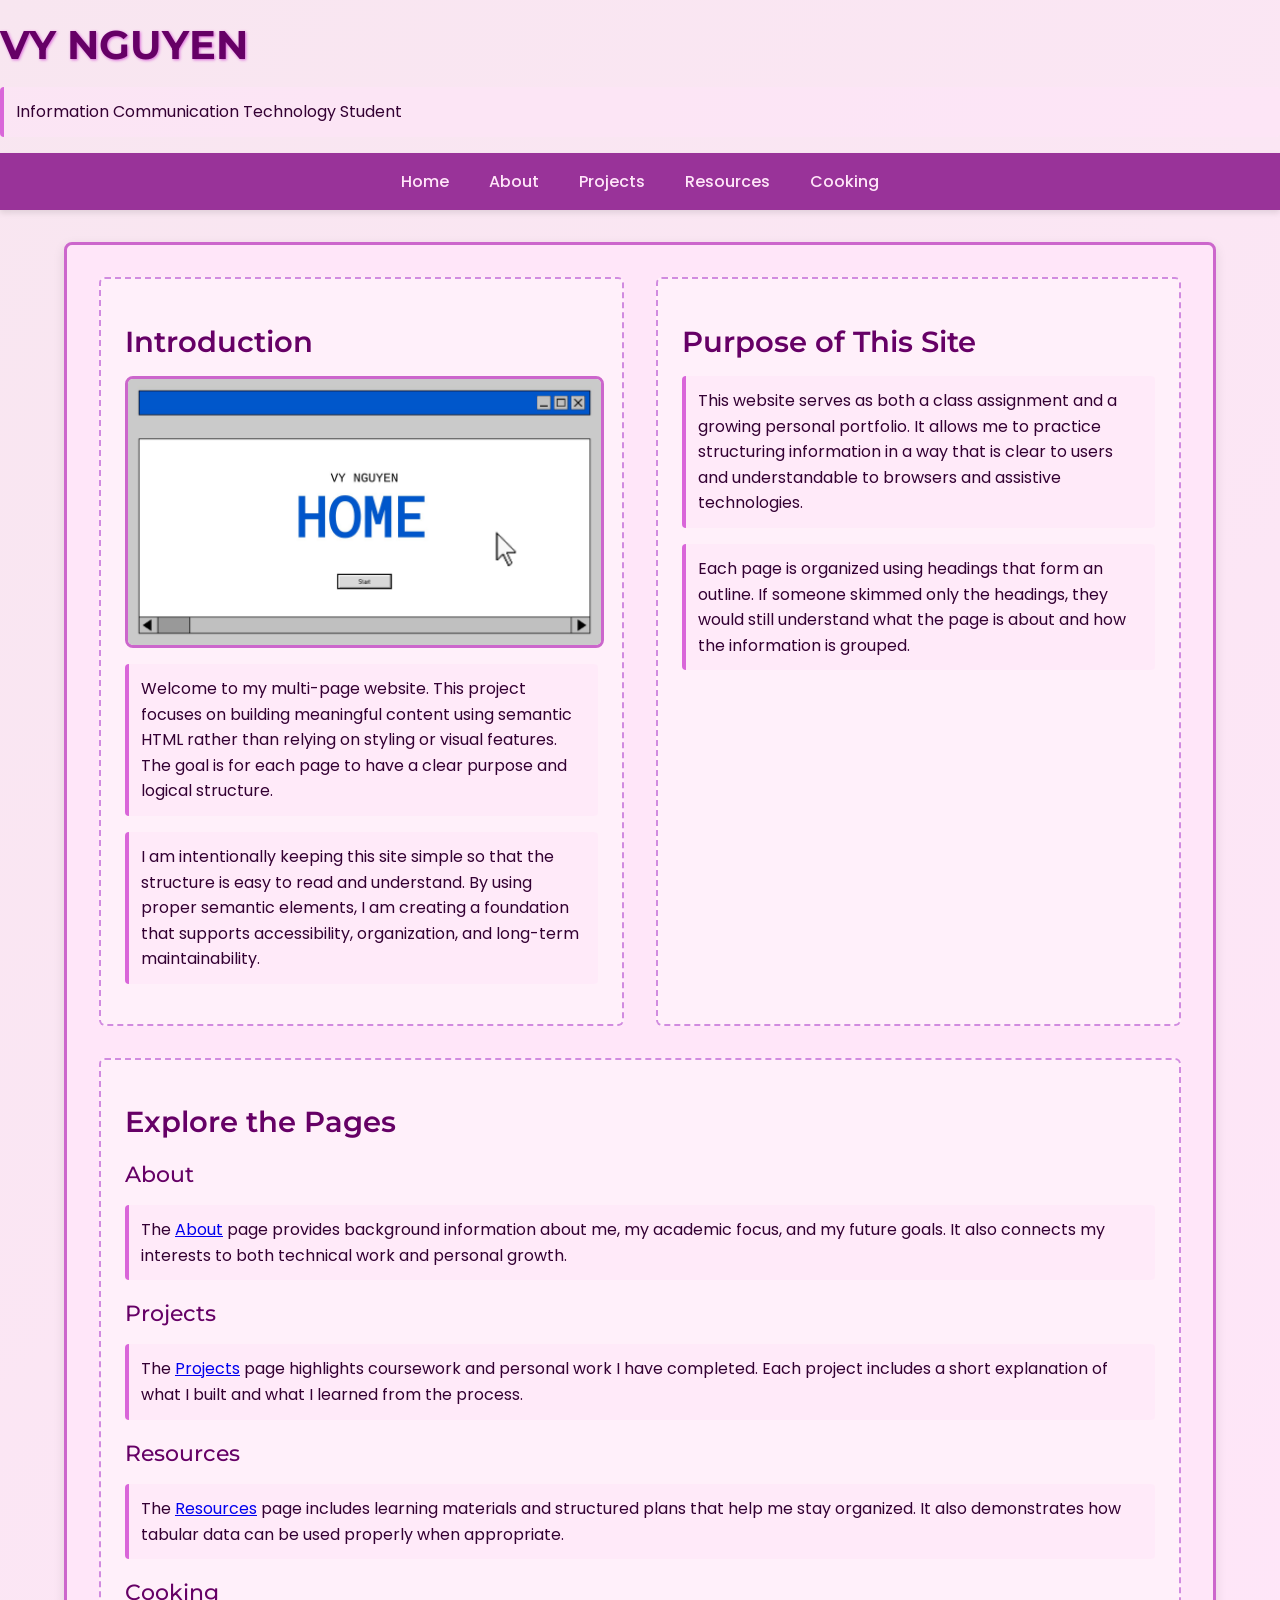
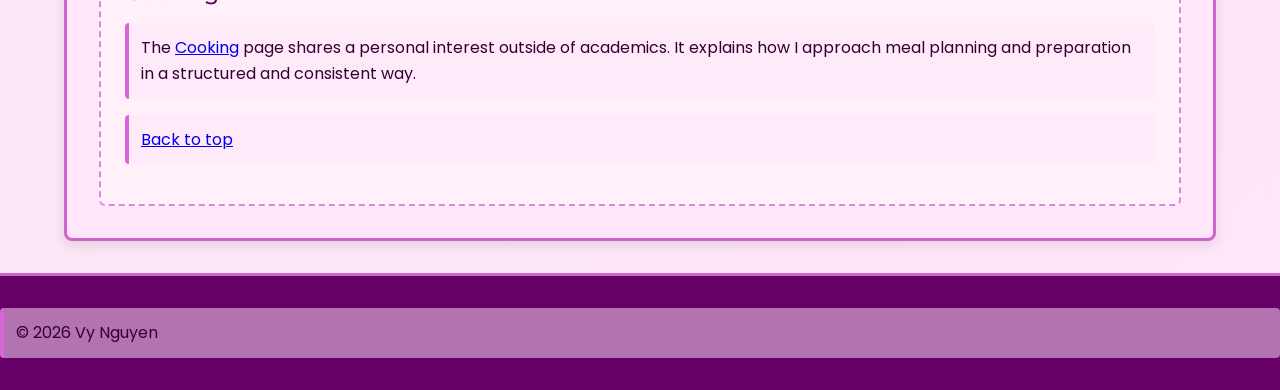
<file: index.html>
<!DOCTYPE html>
<html lang="en">
<head>
  <meta charset="utf-8">
  <meta name="viewport" content="width=device-width, initial-scale=1">
  <meta name="description" content="Welcome to Vy Nguyen’s portfolio website. Learn about my background, projects, and academic interests in Information Communication Technology.">
  <title>Vy Nguyen | Home</title>

  <link href="https://fonts.googleapis.com/css2?family=Montserrat:wght@500;600;700&family=Poppins:wght@400;500;600&display=swap" rel="stylesheet">
  <link rel="stylesheet" href="css/style.css">

 
  <script type="application/ld+json">
  {
    "@context": "https://schema.org",
    "@type": "WebPage",
    "name": "Vy Nguyen | Home",
    "description": "Portfolio homepage introducing Vy Nguyen, an Information Communication Technology student, including site purpose and navigation to projects and resources.",
    "url": "https://vytn2003-droid.github.io/web_dev_2026/index.html",
    "author": {
      "@type": "Person",
      "name": "Vy Nguyen"
    }
  }
  </script>
</head>

<body>

  <header id="top">
    <h1>Vy Nguyen</h1>
    <p>Information Communication Technology Student</p>

    <nav>
      <ul>
        <li><a href="index.html" class="current">Home</a></li>
        <li><a href="about.html">About</a></li>
        <li><a href="projects.html">Projects</a></li>
        <li><a href="resources.html">Resources</a></li>
        <li><a href="cooking.html">Cooking</a></li>
      </ul>
    </nav>
  </header>

  <main>

    <section id="introduction">
      <h2>Introduction</h2>
      <img src="media/vynguyen.jpg" alt="Photo of Vy Nguyen" width="350">
      <p>
        Welcome to my multi-page website. This project focuses on building meaningful content using semantic HTML rather than relying on styling or visual features. The goal is for each page to have a clear purpose and logical structure.
      </p>
      <p>
        I am intentionally keeping this site simple so that the structure is easy to read and understand. By using proper semantic elements, I am creating a foundation that supports accessibility, organization, and long-term maintainability.
      </p>
    </section>

    <section id="site-purpose">
      <h2>Purpose of This Site</h2>
      <p>
        This website serves as both a class assignment and a growing personal portfolio. It allows me to practice structuring information in a way that is clear to users and understandable to browsers and assistive technologies.
      </p>
      <p>
        Each page is organized using headings that form an outline. If someone skimmed only the headings, they would still understand what the page is about and how the information is grouped.
      </p>
    </section>

    <section id="explore">
      <h2>Explore the Pages</h2>

      <article id="about-preview">
        <h3>About</h3>
        <p>
          The <a href="about.html">About</a> page provides background information about me, my academic focus, and my future goals. It also connects my interests to both technical work and personal growth.
        </p>
      </article>

      <article id="projects-preview">
        <h3>Projects</h3>
        <p>
          The <a href="projects.html">Projects</a> page highlights coursework and personal work I have completed. Each project includes a short explanation of what I built and what I learned from the process.
        </p>
      </article>

      <article id="resources-preview">
        <h3>Resources</h3>
        <p>
          The <a href="resources.html">Resources</a> page includes learning materials and structured plans that help me stay organized. It also demonstrates how tabular data can be used properly when appropriate.
        </p>
      </article>

      <article id="cooking-preview">
        <h3>Cooking</h3>
        <p>
          The <a href="cooking.html">Cooking</a> page shares a personal interest outside of academics. It explains how I approach meal planning and preparation in a structured and consistent way.
        </p>
      </article>

      <p><a href="#top">Back to top</a></p>
    </section>

  </main>

  <footer>
    <p>&copy; 2026 Vy Nguyen</p>
  </footer>

</body>
</html>
</file>
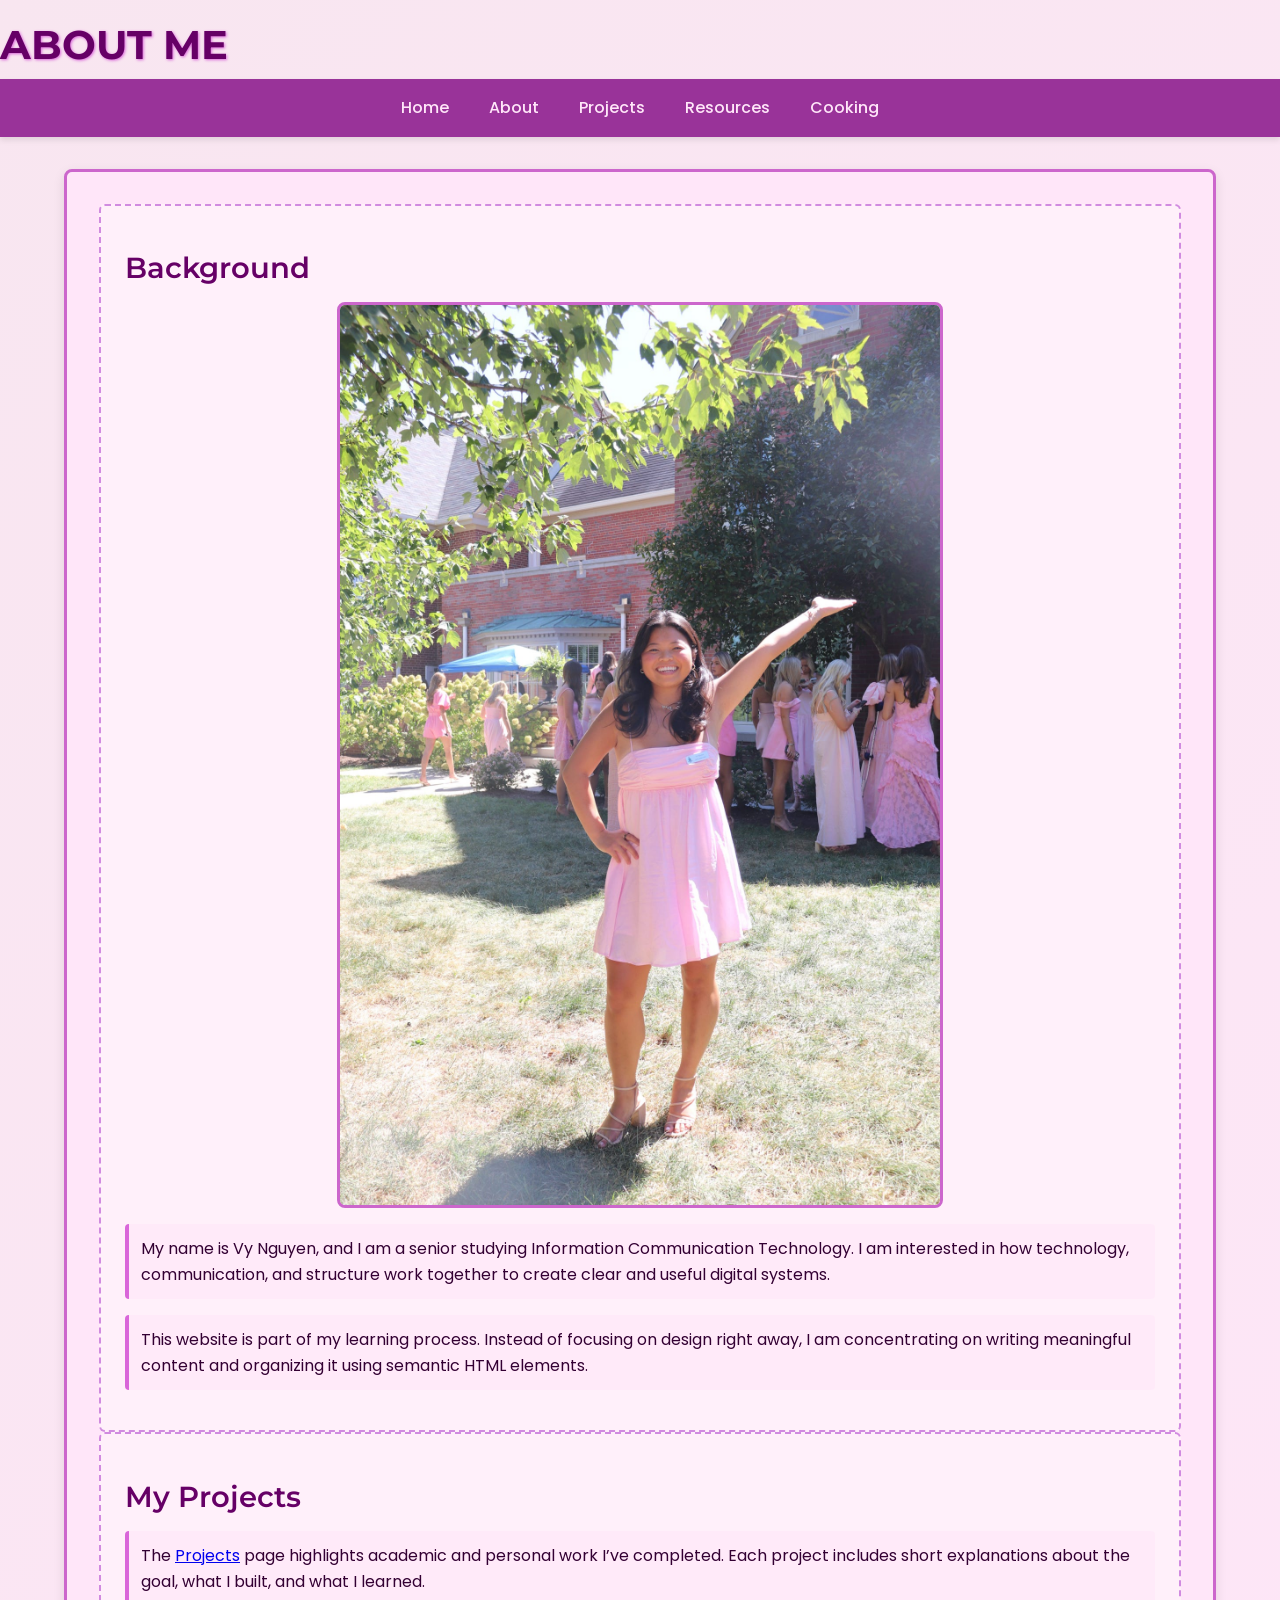
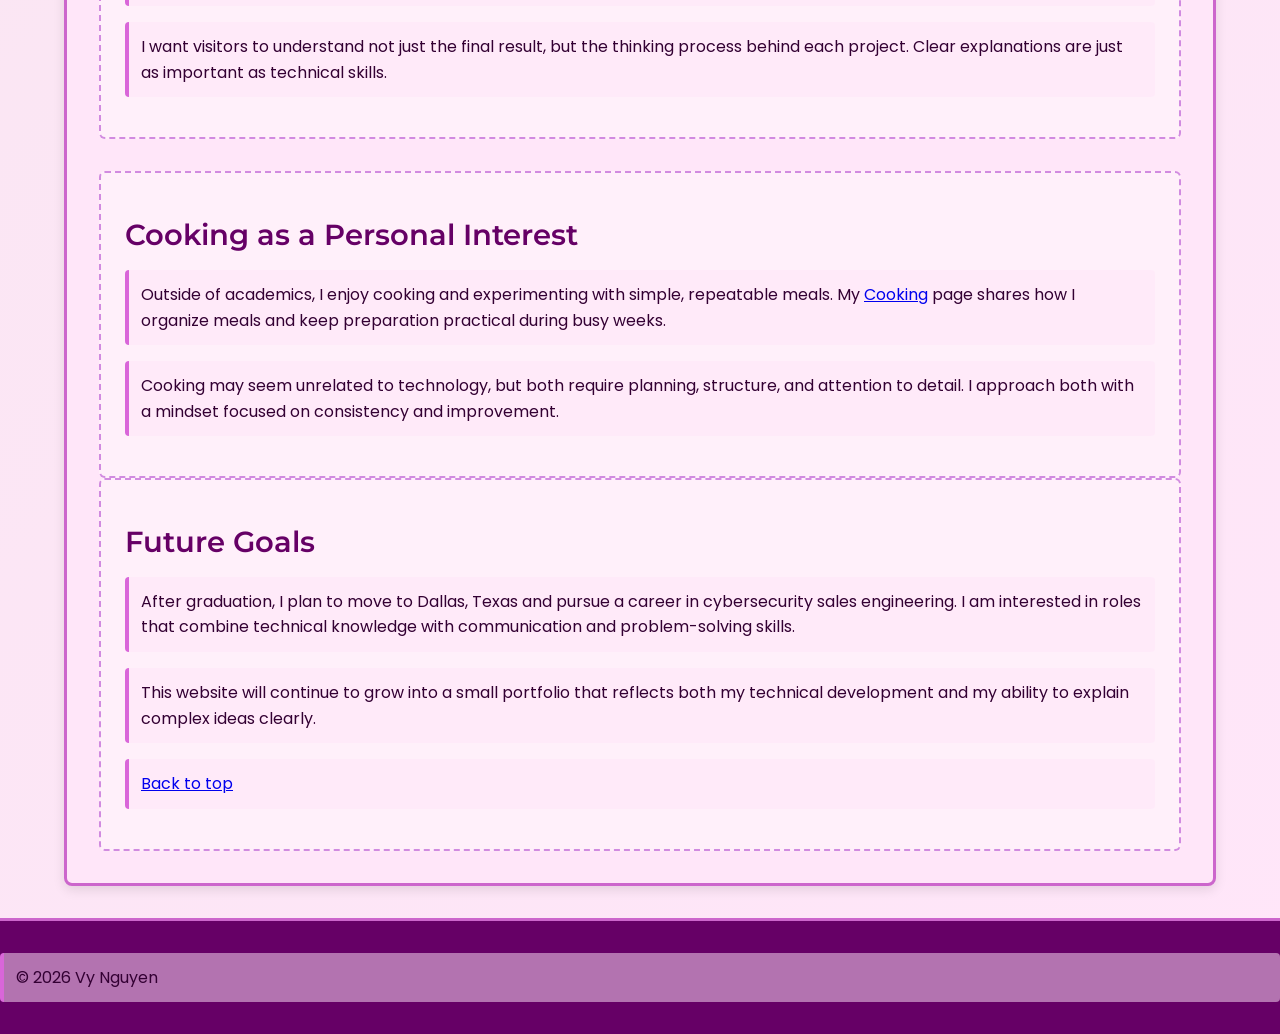
<file: about.html>
<!DOCTYPE html>
<html lang="en">
<head>
  <meta charset="utf-8">
  <meta name="viewport" content="width=device-width, initial-scale=1">

  <title>Vy Nguyen | About</title>

  <meta name="description" content="Learn more about Vy Nguyen — background, projects, and goals in Information Communication Technology.">

  <link href="https://fonts.googleapis.com/css2?family=Montserrat:wght@500;600;700&family=Poppins:wght@400;500;600&display=swap" rel="stylesheet">
  <link rel="stylesheet" href="css/style.css">

 
  <script type="application/ld+json">
  {
    "@context": "https://schema.org",
    "@type": "Person",
    "name": "Vy Nguyen",
    "url": "https://argren.net/about.html",
    "description": "Senior studying Information Communication Technology with an interest in digital systems, communication, and structure.",
    "knowsAbout": [
      "Information Communication Technology",
      "Web Development",
      "Cybersecurity",
      "Digital Systems",
      "Technical Communication"
    ],
    "hasOccupation": {
      "@type": "Occupation",
      "name": "Student"
    },
    "mainEntityOfPage": {
      "@type": "WebPage",
      "name": "Vy Nguyen | About",
      "url": "https://vytn2003-droid.github.io/web_dev_2026/about.html"
    }
  }
  </script>

</head>

<body>

  <header id="top">
    <h1>About Me</h1>

    <nav>
      <ul>
        <li><a href="index.html">Home</a></li>
        <li><a href="about.html" class="current">About</a></li>
        <li><a href="projects.html">Projects</a></li>
        <li><a href="resources.html">Resources</a></li>
        <li><a href="cooking.html">Cooking</a></li>
      </ul>
    </nav>
  </header>

  <main>

    <div class="main-column">

      <section id="background">
        <h2>Background</h2>

        <img src="media/profile.jpeg" alt="Vy Nguyen outside of her sorority house">

        <p>
          My name is Vy Nguyen, and I am a senior studying Information Communication Technology. 
          I am interested in how technology, communication, and structure work together to create 
          clear and useful digital systems.
        </p>

        <p>
          This website is part of my learning process. Instead of focusing on design right away, 
          I am concentrating on writing meaningful content and organizing it using semantic HTML elements.
        </p>
      </section>

      <section id="projects-section">
        <h2>My Projects</h2>

        <p>
          The <a href="projects.html">Projects</a> page highlights academic and personal work I’ve completed. 
          Each project includes short explanations about the goal, what I built, and what I learned.
        </p>

        <p>
          I want visitors to understand not just the final result, but the thinking process behind each project. 
          Clear explanations are just as important as technical skills.
        </p>
      </section>

    </div>

    <aside class="sidebar-column">

      <section id="cooking-section">
        <h2>Cooking as a Personal Interest</h2>

        <p>
          Outside of academics, I enjoy cooking and experimenting with simple, repeatable meals. 
          My <a href="cooking.html">Cooking</a> page shares how I organize meals and keep preparation practical during busy weeks.
        </p>

        <p>
          Cooking may seem unrelated to technology, but both require planning, structure, and attention to detail. 
          I approach both with a mindset focused on consistency and improvement.
        </p>
      </section>

      <section id="future">
        <h2>Future Goals</h2>

        <p>
          After graduation, I plan to move to Dallas, Texas and pursue a career in cybersecurity sales engineering. 
          I am interested in roles that combine technical knowledge with communication and problem-solving skills.
        </p>

        <p>
          This website will continue to grow into a small portfolio that reflects both my technical development 
          and my ability to explain complex ideas clearly.
        </p>

        <p><a href="#top">Back to top</a></p>
      </section>

    </aside>

  </main>

  <footer>
    <p>&copy; 2026 Vy Nguyen</p>
  </footer>

</body>
</html>
</file>
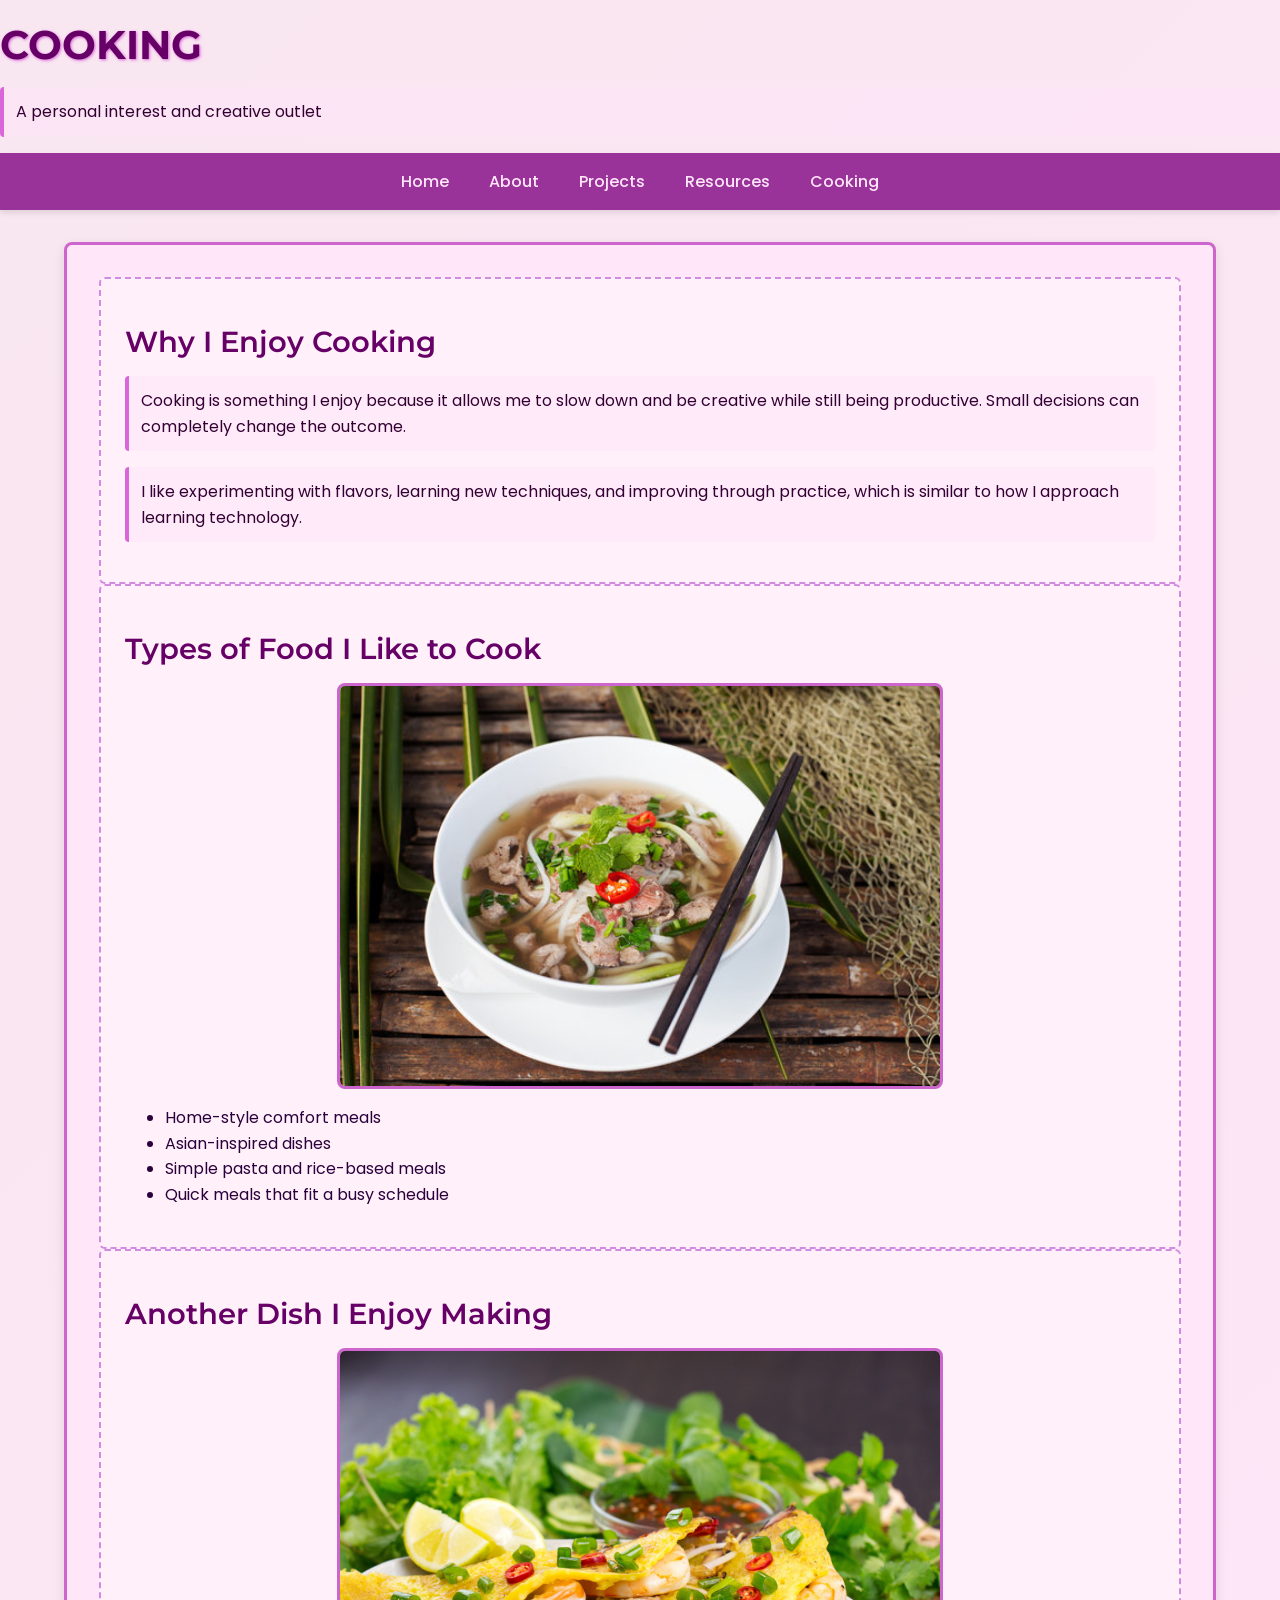
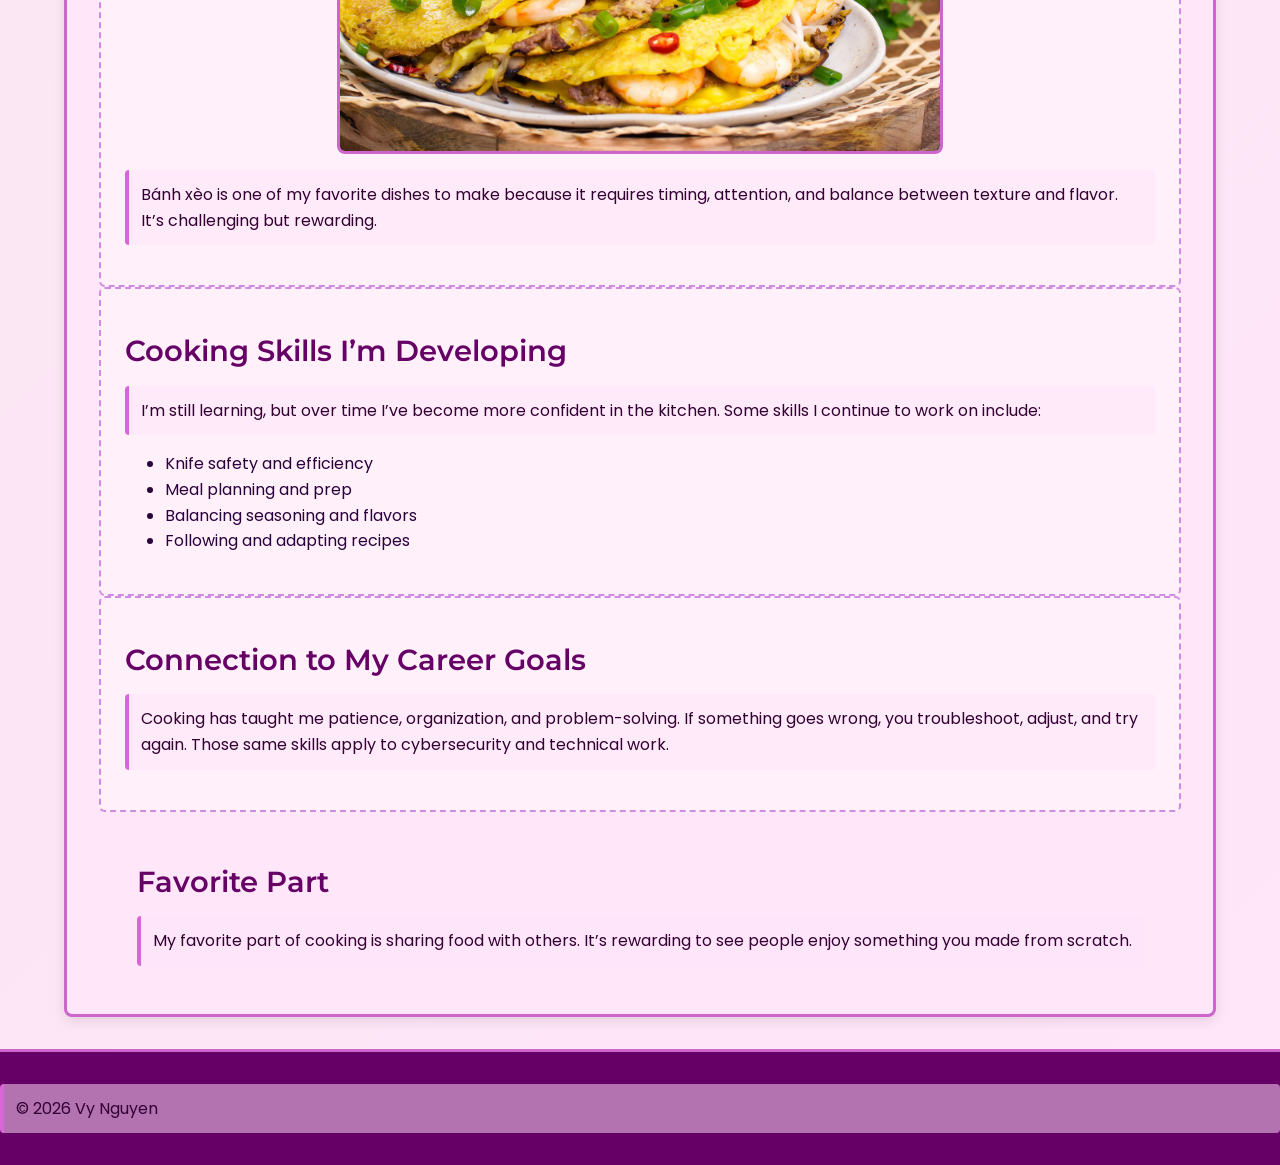
<file: cooking.html>
<!DOCTYPE html>
<html lang="en">
<head>
  <meta charset="utf-8">
  <meta name="viewport" content="width=device-width, initial-scale=1">
  <title>Vy Nguyen | Cooking</title>
  <link href="https://fonts.googleapis.com/css2?family=Montserrat:wght@500;600;700&family=Poppins:wght@400;500;600&display=swap" rel="stylesheet">
  <link rel="stylesheet" href="css/style.css">
</head>
<body>

 
  <header>
    <h1>Cooking</h1>
    <p>A personal interest and creative outlet</p>

    
    <nav>
      <ul>
        <li><a href="index.html" class="current">Home</a></li>
        <li><a href="about.html">About</a></li>
        <li><a href="projects.html">Projects</a></li>
        <li><a href="resources.html">Resources</a></li>
        <li><a href="cooking.html">Cooking</a></li>
      </ul>
    </nav>
  </header>

  
  <main>
    <article class="main-column">
      <section>
        <h2>Why I Enjoy Cooking</h2>
        <p>Cooking is something I enjoy because it allows me to slow down and be creative while still being productive. Small decisions can completely change the outcome.</p>
        <p>I like experimenting with flavors, learning new techniques, and improving through practice, which is similar to how I approach learning technology.</p>
      </section>

      <section>
        <h2>Types of Food I Like to Cook</h2>
        <picture>
          <source srcset="media/pho-800.jpeg" media="(min-width: 600px)">
          <source srcset="media/pho-350.jpeg" media="(max-width: 599px)">
          <img src="media/pho-350.jpeg" alt="A bowl of pho that represents my interest in cooking Vietnamese dishes at home.">
        </picture>
        <ul>
          <li>Home-style comfort meals</li>
          <li>Asian-inspired dishes</li>
          <li>Simple pasta and rice-based meals</li>
          <li>Quick meals that fit a busy schedule</li>
        </ul>
      </section>

      <section>
        <h2>Another Dish I Enjoy Making</h2>
        <picture>
          <source srcset="media/banhxeo-800.jpg" media="(min-width: 350px)">
          <source srcset="media/banhxeo-350.jpg" media="(max-width: 800px)">
          <img src="media/banhxeo-350.jpg" alt="A crispy bánh xèo that reflects my interest in cooking Vietnamese dishes with fresh ingredients.">
        </picture>
        <p>Bánh xèo is one of my favorite dishes to make because it requires timing, attention, and balance between texture and flavor. It’s challenging but rewarding.</p>
      </section>

      <section>
        <h2>Cooking Skills I’m Developing</h2>
        <p>I’m still learning, but over time I’ve become more confident in the kitchen. Some skills I continue to work on include:</p>
        <ul>
          <li>Knife safety and efficiency</li>
          <li>Meal planning and prep</li>
          <li>Balancing seasoning and flavors</li>
          <li>Following and adapting recipes</li>
        </ul>
      </section>

      <section>
        <h2>Connection to My Career Goals</h2>
        <p>Cooking has taught me patience, organization, and problem-solving. If something goes wrong, you troubleshoot, adjust, and try again. Those same skills apply to cybersecurity and technical work.</p>
      </section>
    </article>

    
    <aside class="sidebar-column">
      <h2>Favorite Part</h2>
      <p>My favorite part of cooking is sharing food with others. It’s rewarding to see people enjoy something you made from scratch.</p>
    </aside>
  </main>

  
  <footer>
    <p>&copy; 2026 Vy Nguyen</p>
  </footer>

</body>
</html>
</html>
</file>
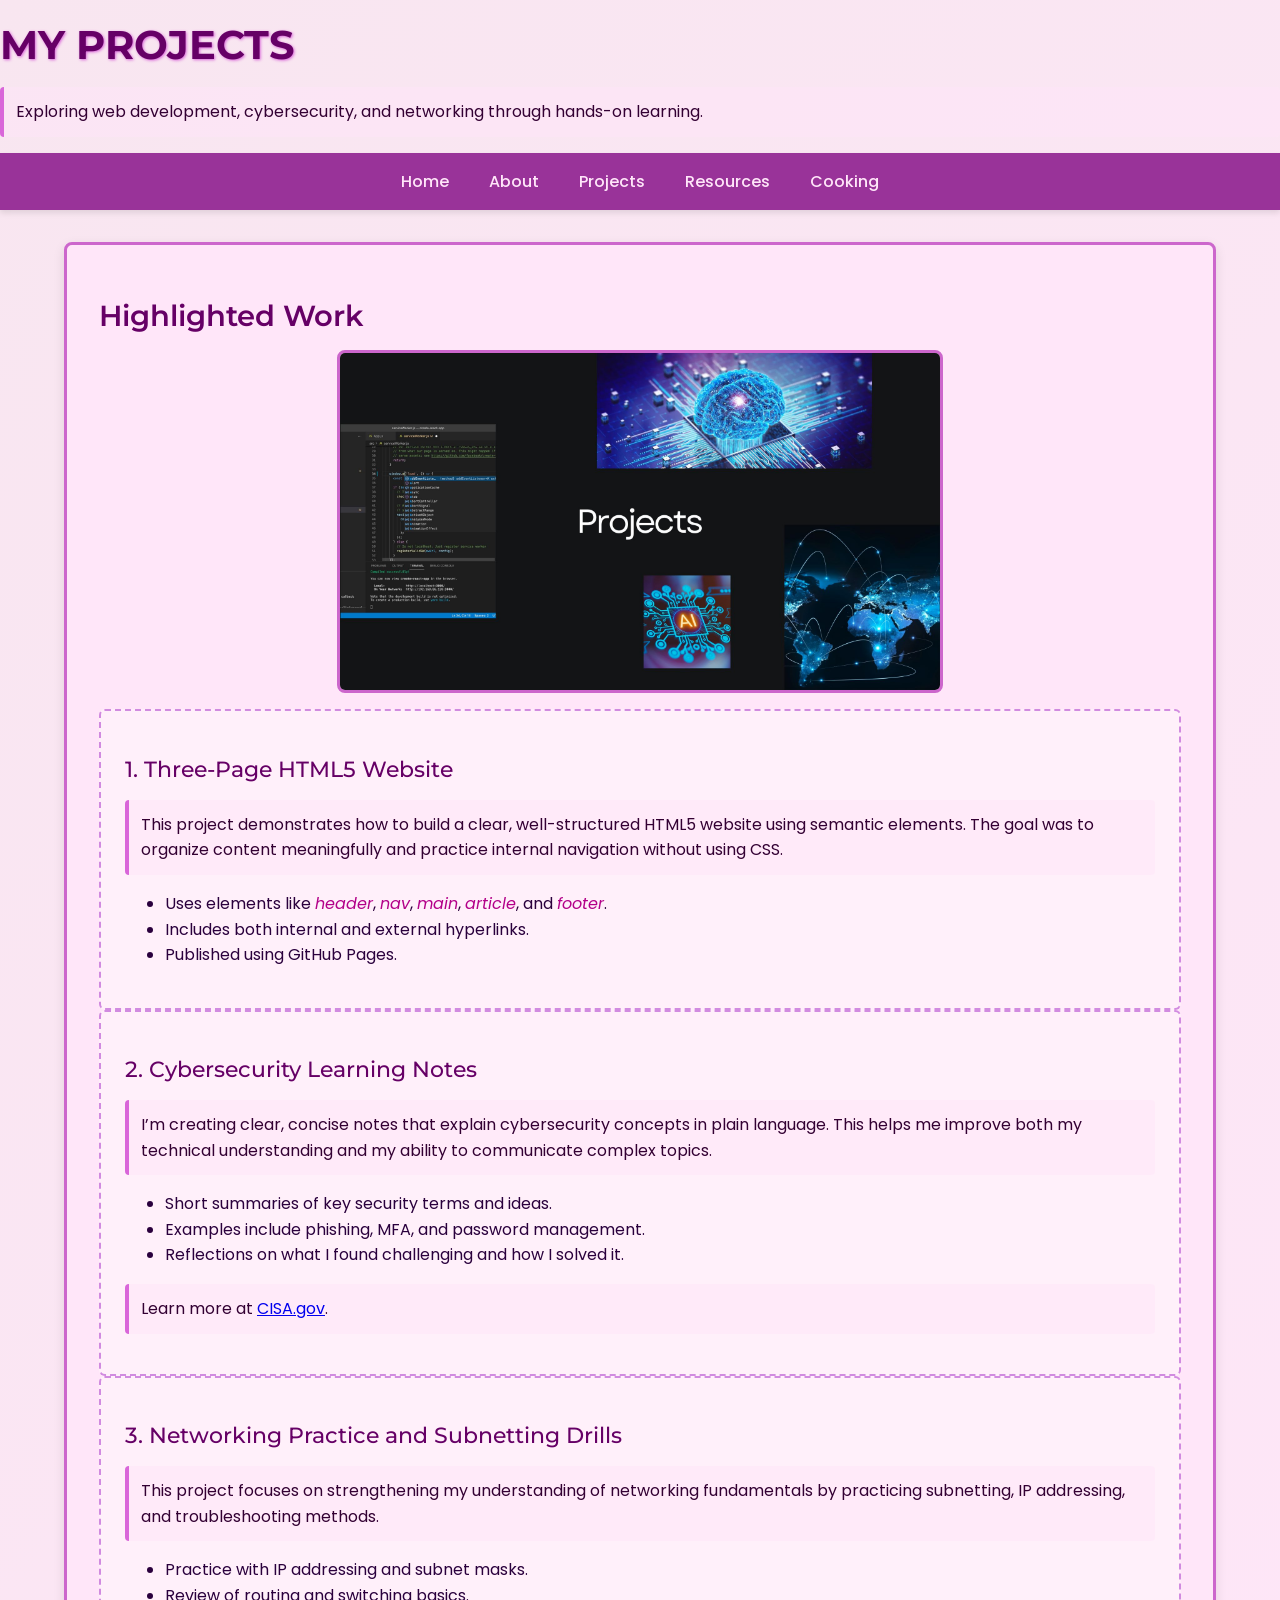
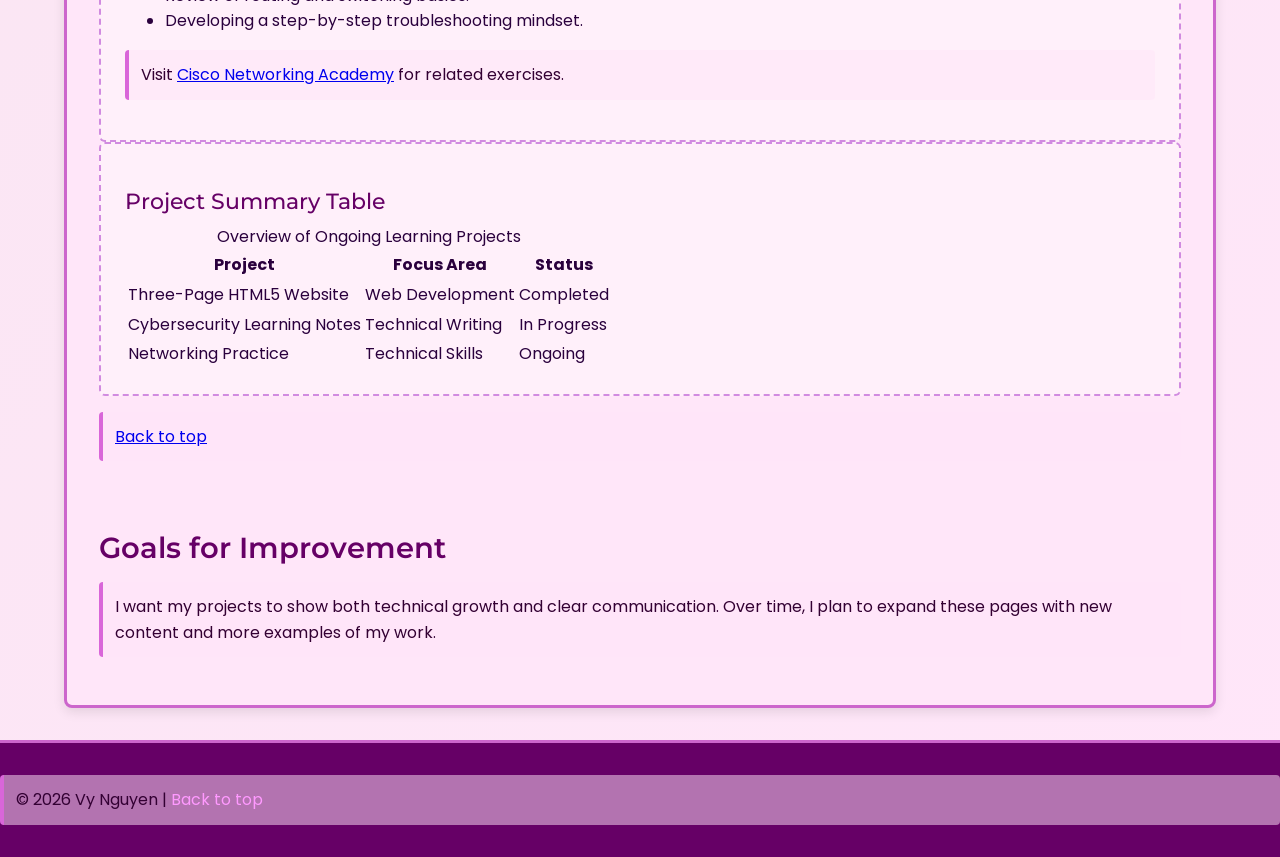
<file: projects.html>
<!DOCTYPE html>
<html lang="en">
<head>
  <meta charset="utf-8">
  <meta name="viewport" content="width=device-width, initial-scale=1.0">
  <meta name="description" content="Vy Nguyen’s academic and personal projects in web development, cybersecurity, and networking practice.">
  <title>Vy Nguyen | Projects</title>

  <link href="https://fonts.googleapis.com/css2?family=Montserrat:wght@500;600;700&family=Poppins:wght@400;500;600&display=swap" rel="stylesheet">
  <link rel="stylesheet" href="css/style.css">

 
  <script type="application/ld+json">
  {
    "@context": "https://schema.org",
    "@type": "CollectionPage",
    "name": "Vy Nguyen | Projects",
    "description": "A collection of academic and personal projects in web development, cybersecurity, and networking.",
    "url": "https://vytn2003-droid.github.io/web_dev_2026/projects.html",
    "author": {
      "@type": "Person",
      "name": "Vy Nguyen"
    },
    "hasPart": [
      {
        "@type": "CreativeWork",
        "name": "Three-Page HTML5 Website",
        "description": "A structured HTML5 website using semantic elements and internal navigation."
      },
      {
        "@type": "CreativeWork",
        "name": "Cybersecurity Learning Notes",
        "description": "Plain-language explanations of cybersecurity concepts such as phishing, MFA, and password management."
      },
      {
        "@type": "CreativeWork",
        "name": "Networking Practice and Subnetting Drills",
        "description": "Exercises focused on IP addressing, subnetting, and troubleshooting networking concepts."
      }
    ]
  }
  </script>
</head>

<body>

  <header id="top">
    <h1>My Projects</h1>
    <p>Exploring web development, cybersecurity, and networking through hands-on learning.</p>

    <nav>
      <ul>
        <li><a href="index.html">Home</a></li>
        <li><a href="about.html">About</a></li>
        <li><a href="projects.html" class="current">Projects</a></li>
        <li><a href="resources.html">Resources</a></li>
        <li><a href="cooking.html">Cooking</a></li>
      </ul>
    </nav>
  </header>

  <main>
    <article>
      <h2>Highlighted Work</h2>
      <img src="media/projects-overview.jpg" alt="Laptop and notebook on a desk representing web development projects" width="400">

      <section>
        <h3>1. Three-Page HTML5 Website</h3>
        <p>This project demonstrates how to build a clear, well-structured HTML5 website using semantic elements. The goal was to organize content meaningfully and practice internal navigation without using CSS.</p>
        <ul>
          <li>Uses elements like <em>header</em>, <em>nav</em>, <em>main</em>, <em>article</em>, and <em>footer</em>.</li>
          <li>Includes both internal and external hyperlinks.</li>
          <li>Published using GitHub Pages.</li>
        </ul>
      </section>

      <section>
        <h3>2. Cybersecurity Learning Notes</h3>
        <p>I’m creating clear, concise notes that explain cybersecurity concepts in plain language. This helps me improve both my technical understanding and my ability to communicate complex topics.</p>
        <ul>
          <li>Short summaries of key security terms and ideas.</li>
          <li>Examples include phishing, MFA, and password management.</li>
          <li>Reflections on what I found challenging and how I solved it.</li>
        </ul>
        <p>Learn more at <a href="https://www.cisa.gov" target="_blank">CISA.gov</a>.</p>
      </section>

      <section>
        <h3>3. Networking Practice and Subnetting Drills</h3>
        <p>This project focuses on strengthening my understanding of networking fundamentals by practicing subnetting, IP addressing, and troubleshooting methods.</p>
        <ul>
          <li>Practice with IP addressing and subnet masks.</li>
          <li>Review of routing and switching basics.</li>
          <li>Developing a step-by-step troubleshooting mindset.</li>
        </ul>
        <p>Visit <a href="https://www.cisco.com/" target="_blank">Cisco Networking Academy</a> for related exercises.</p>
      </section>

      <section>
        <h3>Project Summary Table</h3>
        <table>
          <caption>Overview of Ongoing Learning Projects</caption>
          <thead>
            <tr>
              <th>Project</th>
              <th>Focus Area</th>
              <th>Status</th>
            </tr>
          </thead>
          <tbody>
            <tr>
              <td>Three-Page HTML5 Website</td>
              <td>Web Development</td>
              <td>Completed</td>
            </tr>
            <tr>
              <td>Cybersecurity Learning Notes</td>
              <td>Technical Writing</td>
              <td>In Progress</td>
            </tr>
            <tr>
              <td>Networking Practice</td>
              <td>Technical Skills</td>
              <td>Ongoing</td>
            </tr>
          </tbody>
        </table>
      </section>

      <p><a href="#top">Back to top</a></p>
    </article>

    <aside>
      <h2>Goals for Improvement</h2>
      <p>I want my projects to show both technical growth and clear communication. Over time, I plan to expand these pages with new content and more examples of my work.</p>
    </aside>
  </main>

  <footer>
    <p>&copy; 2026 Vy Nguyen | <a href="#top">Back to top</a></p>
  </footer>

</body>
</html>
</file>
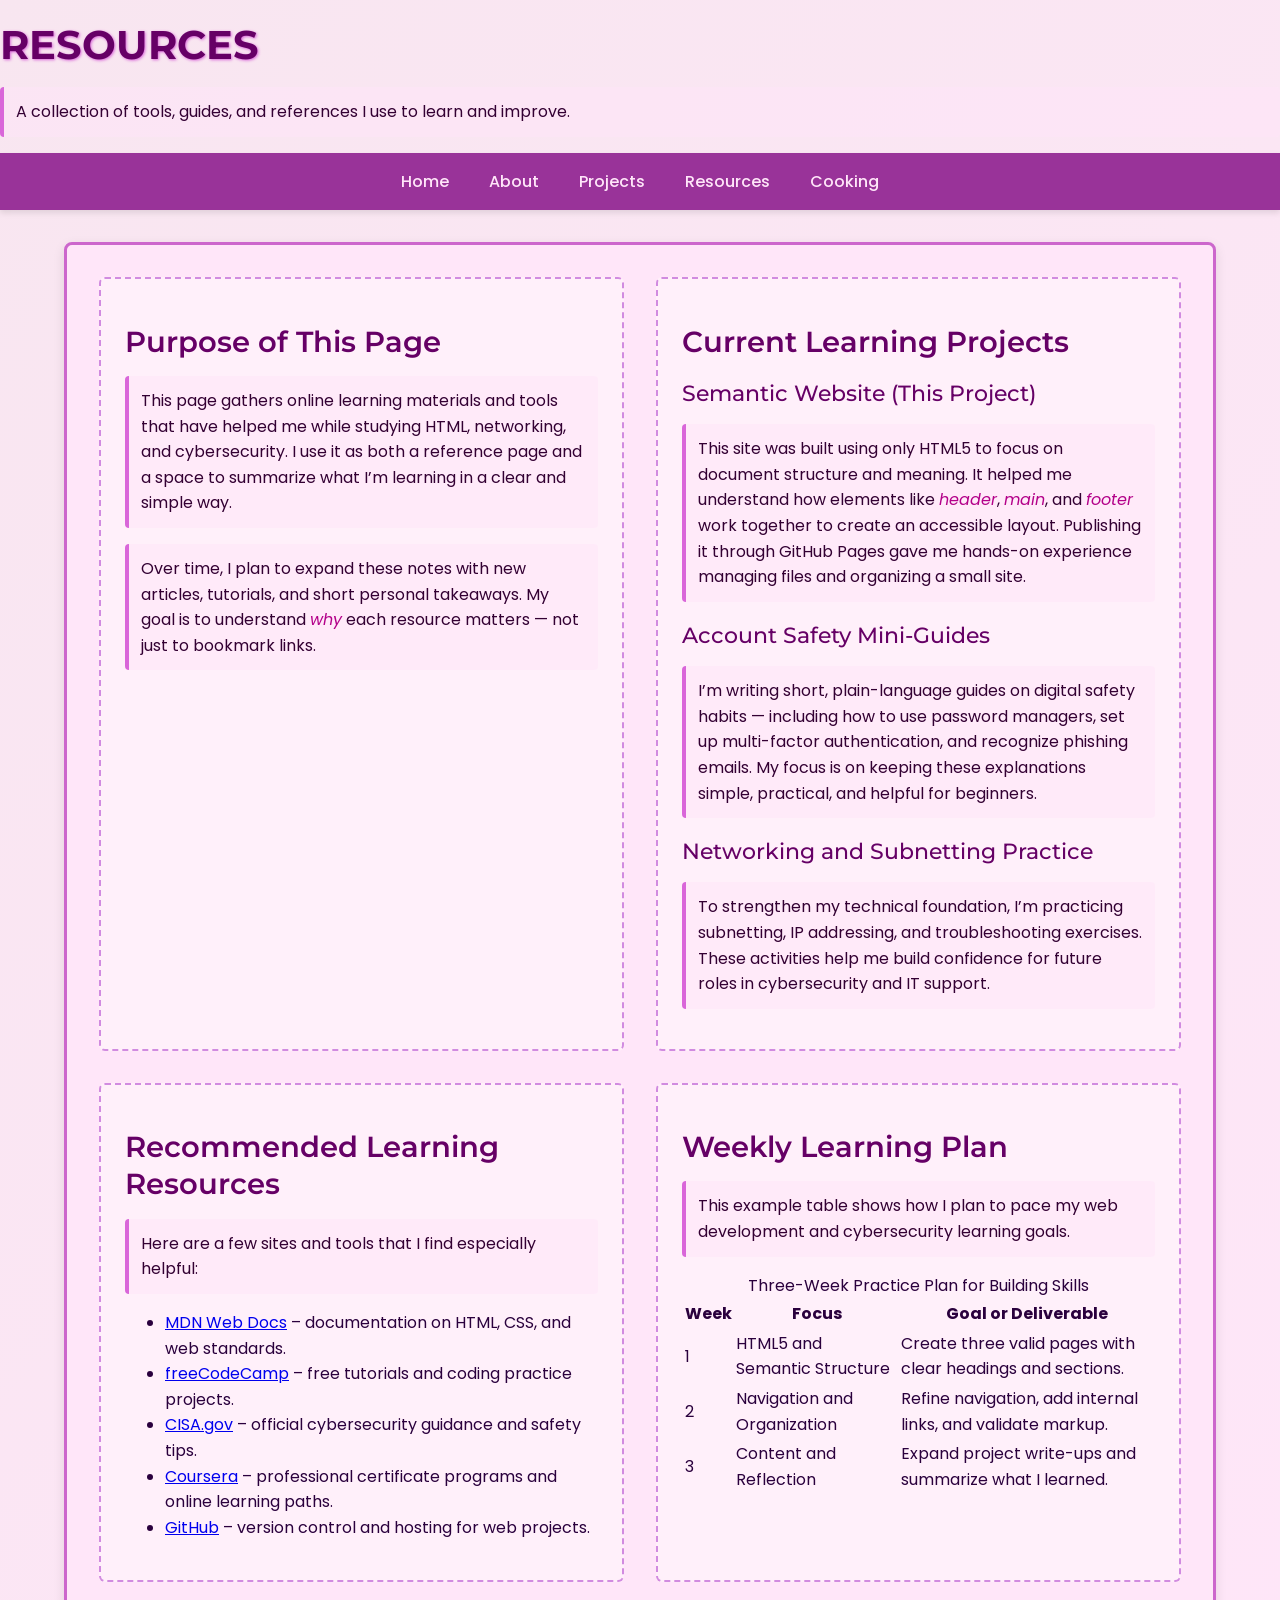
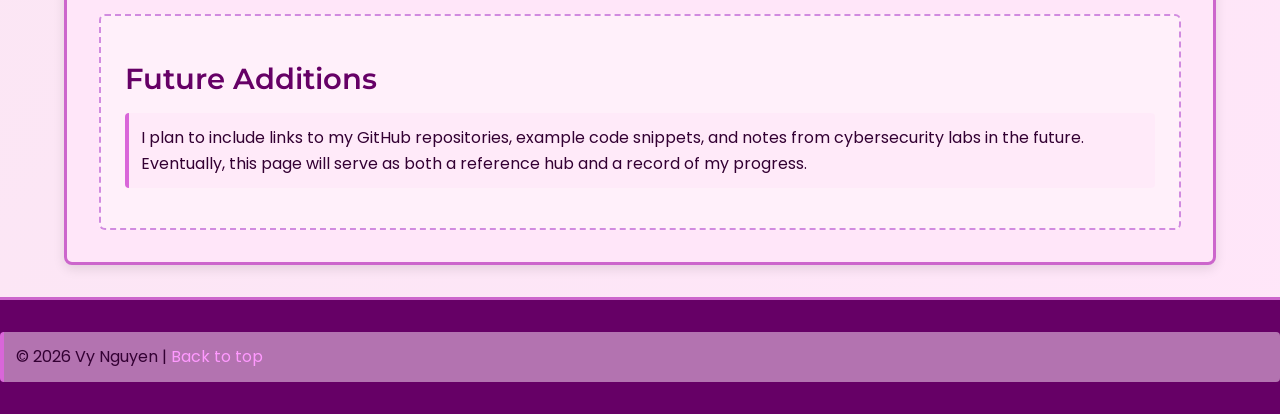
<file: resources.html>
<!DOCTYPE html>
<html lang="en">
<head>
  <meta charset="utf-8">
  <meta name="viewport" content="width=device-width, initial-scale=1.0">
  <meta name="description" content="Helpful study and learning resources collected by Vy Nguyen for web development, cybersecurity, and personal growth.">
  <title>Vy Nguyen | Resources</title>
  <link href="https://fonts.googleapis.com/css2?family=Montserrat:wght@500;600;700&family=Poppins:wght@400;500;600&display=swap" rel="stylesheet">
  <link rel="stylesheet" href="css/style.css">
</head>

<body>

  <header id="top">
    <h1>Resources</h1>
    <p>A collection of tools, guides, and references I use to learn and improve.</p>

  
    <nav>
      <ul>
        <li><a href="index.html">Home</a></li>
        <li><a href="about.html">About</a></li>
        <li><a href="projects.html">Projects</a></li>
        <li><a href="resources.html" class="current">Resources</a></li>
        <li><a href="cooking.html">Cooking</a></li>
      </ul>
    </nav>
  </header>

  
  <main>
    <section>
      <h2>Purpose of This Page</h2>
      <p>This page gathers online learning materials and tools that have helped me while studying HTML, networking, and cybersecurity. I use it as both a reference page and a space to summarize what I’m learning in a clear and simple way.</p>
      <p>Over time, I plan to expand these notes with new articles, tutorials, and short personal takeaways. My goal is to understand <em>why</em> each resource matters — not just to bookmark links.</p>
    </section>

    <section>
      <h2>Current Learning Projects</h2>

      <article>
        <h3>Semantic Website (This Project)</h3>
        <p>This site was built using only HTML5 to focus on document structure and meaning. It helped me understand how elements like <em>header</em>, <em>main</em>, and <em>footer</em> work together to create an accessible layout. Publishing it through GitHub Pages gave me hands-on experience managing files and organizing a small site.</p>
      </article>

      <article>
        <h3>Account Safety Mini-Guides</h3>
        <p>I’m writing short, plain-language guides on digital safety habits — including how to use password managers, set up multi-factor authentication, and recognize phishing emails. My focus is on keeping these explanations simple, practical, and helpful for beginners.</p>
      </article>

      <article>
        <h3>Networking and Subnetting Practice</h3>
        <p>To strengthen my technical foundation, I’m practicing subnetting, IP addressing, and troubleshooting exercises. These activities help me build confidence for future roles in cybersecurity and IT support.</p>
      </article>
    </section>

    <section>
      <h2>Recommended Learning Resources</h2>
      <p>Here are a few sites and tools that I find especially helpful:</p>
      <ul>
        <li><a href="https://developer.mozilla.org/en-US/" target="_blank">MDN Web Docs</a> – documentation on HTML, CSS, and web standards.</li>
        <li><a href="https://www.freecodecamp.org/" target="_blank">freeCodeCamp</a> – free tutorials and coding practice projects.</li>
        <li><a href="https://www.cisa.gov/" target="_blank">CISA.gov</a> – official cybersecurity guidance and safety tips.</li>
        <li><a href="https://www.coursera.org/" target="_blank">Coursera</a> – professional certificate programs and online learning paths.</li>
        <li><a href="https://github.com/" target="_blank">GitHub</a> – version control and hosting for web projects.</li>
      </ul>
    </section>

    <section>
      <h2>Weekly Learning Plan</h2>
      <p>This example table shows how I plan to pace my web development and cybersecurity learning goals.</p>

      <table>
        <caption>Three-Week Practice Plan for Building Skills</caption>
        <thead>
          <tr>
            <th>Week</th>
            <th>Focus</th>
            <th>Goal or Deliverable</th>
          </tr>
        </thead>
        <tbody>
          <tr>
            <td>1</td>
            <td>HTML5 and Semantic Structure</td>
            <td>Create three valid pages with clear headings and sections.</td>
          </tr>
          <tr>
            <td>2</td>
            <td>Navigation and Organization</td>
            <td>Refine navigation, add internal links, and validate markup.</td>
          </tr>
          <tr>
            <td>3</td>
            <td>Content and Reflection</td>
            <td>Expand project write-ups and summarize what I learned.</td>
          </tr>
        </tbody>
      </table>
    </section>

    <section>
      <h2>Future Additions</h2>
      <p>I plan to include links to my GitHub repositories, example code snippets, and notes from cybersecurity labs in the future. Eventually, this page will serve as both a reference hub and a record of my progress.</p>
    </section>
  </main>


  <footer>
    <p>&copy; 2026 Vy Nguyen | <a href="#top">Back to top</a></p>
  </footer>
</body>
</html>
</file>
<file: css/style.css>
/* ===== Global Styles ===== */
html {
  font-size: 100%;
  font-family: 'Poppins', 'Helvetica Neue', Arial, sans-serif;
  line-height: 1.6;
}

body {
  background: linear-gradient(135deg, #f8e6f0, #ffe6f9);
  color: #2a003d;
  margin: 0;
  padding: 0;
}

/* ===== Typography ===== */
h1, h2, h3 {
  font-family: 'Montserrat', 'Segoe UI', sans-serif;
  color: #660066;
  line-height: 1.3;
  margin-top: 1.2rem;
  margin-bottom: 0.5rem;
}

h1 {
  font-size: 2.5rem;
  font-weight: 700;
  text-transform: uppercase;
  text-shadow: 1px 1px 3px #d966d9;
}

h2 {
  font-size: 1.8rem;
  font-weight: 600;
}

h3 {
  font-size: 1.4rem;
  font-weight: 500;
}

p {
  font-size: 1rem;
  color: #330033;
  padding: 0.75em;
  margin: 1em 0;
  border-left: 4px solid #d966d9;
  background-color: rgba(255, 230, 249, 0.5);
  border-radius: 4px;
  text-align: left;
}

em {
  font-style: italic;
  color: #b30089;
}

strong {
  font-weight: 700;
  color: #640090;
}

cite {
  font-style: italic;
  color: #7a007e;
}

/* ===== Header ===== */
#site-header {
  background-color: #800080;
  color: #ffd6f6;
  text-align: center;
  padding: 1em 0;
  border-bottom: 3px solid #d98cd9;
}

/* ===== Navigation ===== */
nav {
  background-color: #993399;
  padding: 0.5em 0;
  box-shadow: 0 3px 6px rgba(0, 0, 0, 0.1);
}

/* Child selector added */
nav > ul {
  display: flex;
  flex-wrap: wrap;
  justify-content: center;
  list-style: none;
  margin: 0;
  padding: 0;
  gap: 0.5rem;
}

nav ul li a {
  color: #ffe6f9;
  text-decoration: none;
  padding: 0.5em 1em;
  font-size: 1rem;
  display: inline-block;
  font-weight: 500;
  border-radius: 4px;
  transition: all 0.3s ease;
}

nav ul li a:hover {
  background-color: #cc33cc;
  color: #fff0fa;
  transform: scale(1.05);
}

/* ===== Layout (Flexbox) ===== */
main {
  display: flex;
  flex-wrap: wrap;
  justify-content: center;
  gap: 2rem;
  width: 90%;
  max-width: 1200px;
  margin: 2rem auto;
  padding: 2rem;
  border: 3px solid #cc66cc;
  background-color: #ffe6f9;
  border-radius: 8px;
  box-shadow: 0 4px 12px rgba(0, 0, 0, 0.1);
  box-sizing: border-box;
}

/* ===== Sections ===== */
section {
  flex: 1 1 300px;
  padding: 1.5em;
  border: 2px dashed #d18be0;
  border-radius: 6px;
  background-color: #fff0fa;
  transition: transform 0.3s ease;
}

section:hover {
  transform: translateY(-5px);
}

.highlight {
  background-color: #f6b3e6;
  color: #4b004b;
  padding: 0.2em 0.4em;
  border-radius: 3px;
  font-weight: 600;
}

/* ===== Images ===== */
img {
  width: 100%;
  max-width: 600px;
  display: block;
  margin: 1em auto;
  border-radius: 8px;
  border: 3px solid #cc66cc;
  transition: transform 0.3s ease, box-shadow 0.3s ease;
}

img:hover {
  transform: scale(1.05);
  box-shadow: 0 6px 12px rgba(0, 0, 0, 0.2);
}

/* ===== Box Model Example ===== */
.outer-box {
  width: 300px;
  border: 3px solid #993399;
  margin: 2rem auto;
  padding: 1rem;
  background-color: #ffe6f9;
}

.inner-box {
  width: 100%;
  padding: 20px;
  border: 2px solid #cc33cc;
  background-color: #f6b3e6;
}

/* ===== Footer ===== */
footer {
  background-color: #660066;
  color: #ffccff;
  text-align: center;
  padding: 1em 0;
  border-top: 3px solid #cc66cc;
}

footer a {
  color: #ff99ff;
  text-decoration: none;
  transition: color 0.3s ease;
}

footer a:hover {
  text-decoration: underline;
  color: #ffe6ff;
}

/* ===== Code Styling ===== */
code,
pre {
  font-family: 'Courier New', Courier, monospace;
  background-color: #f9e6ff;
  padding: 0.2rem 0.4rem;
  border-radius: 4px;
}
</file>
